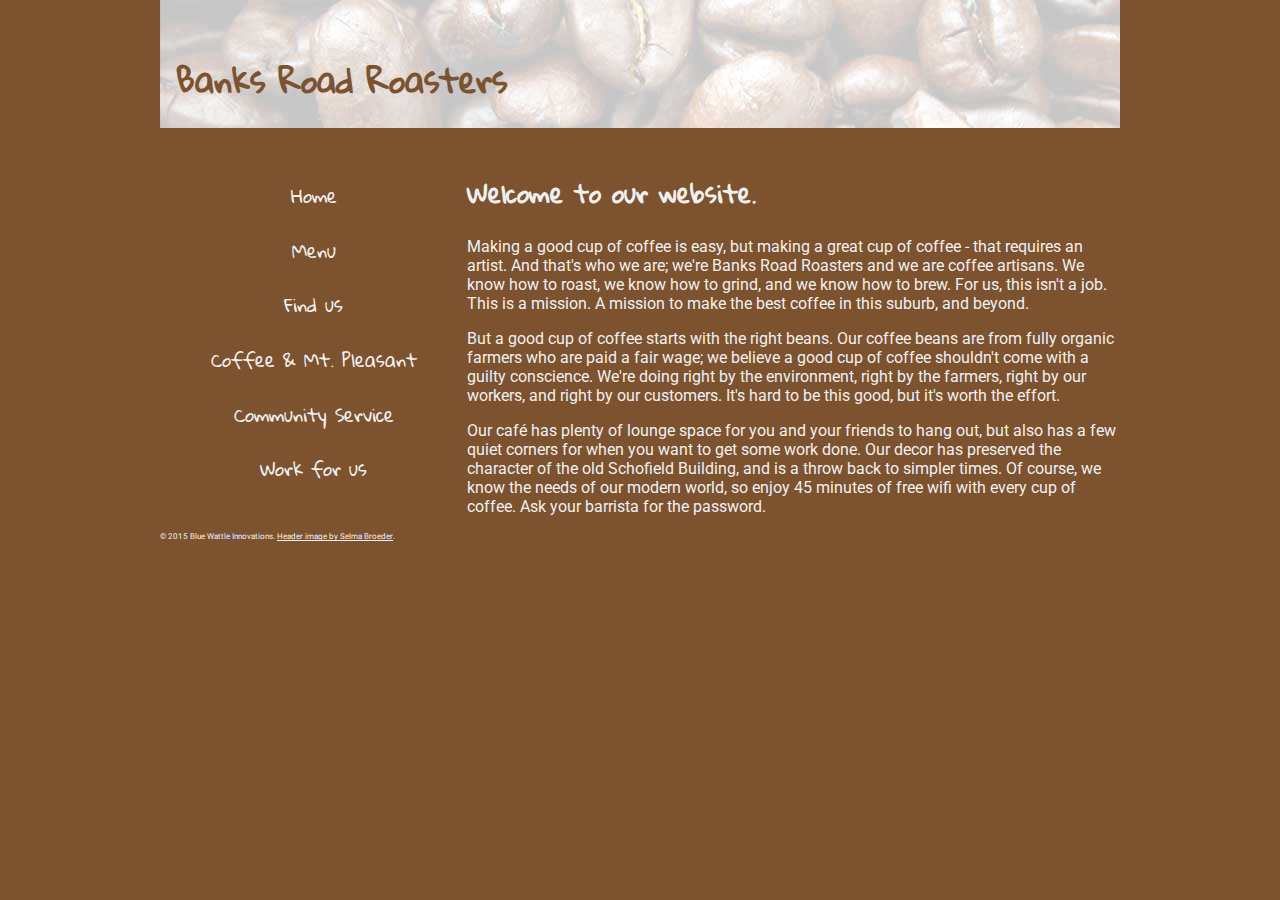
<file: Dean_GrechCl_LayoutStyleMarkupDocs_AE_Pro_2of3_SR1/Cl_LayoutStyleMarkupDocs_AE_Pro_2of3_SR1/index.html>
<!doctype html>
<html lang="en">
<head>
<meta charset="UTF-8">
<title>Banks Road Roasters</title>


<link href="brrcafe.css" rel="stylesheet" type="text/css">


</head>


<body>
<header>
	
<h1>Banks Road Roasters</h1>
</header>

<aside>
	<nav>
    	<ul>
        	<li><a href="index.html">Home</a></li>
            <li><a href="menu-page.html">Menu</a></li>
            <li><a href="find.html">Find us</a></li>
            <li><a href="history.html">Coffee &amp; Mt. Pleasant</a></li>
            <li><a href="community.html">Community Service</a></li>
            <li><a href="employ.html">Work for us</a></li>
        </ul>
    </nav>
</aside>


<section>
	<h2>Welcome to our website.</h2>
    <p>Making a good cup of coffee is easy, but making a great cup of coffee - that requires an artist. And that's who we are; we're Banks Road Roasters and we are coffee artisans. We know how to roast, we know how to grind, and we know how to brew. For us, this isn't a job. This is a mission. A mission to make the best coffee in this suburb, and beyond.</p>
    
    <p>But a good cup of coffee starts with the right beans. Our coffee beans are from fully organic farmers who are paid a fair wage; we believe a good cup of coffee shouldn't come with a guilty conscience. We're doing right by the environment, right by the farmers, right by our workers, and right by our customers. It's hard to be this good, but it's worth the effort.</p>
    
    <p>Our caf&eacute; has plenty of lounge space for you and your friends to hang out, but also has a few quiet corners for when you want to get some work done. Our decor has preserved the character of the old Schofield Building, and is a throw back to simpler times. Of course, we know the needs of our modern world, so enjoy 45 minutes of free wifi with every cup of coffee. Ask your barrista for the password.</p>
    
</section>

<footer>
    &copy; 2015 Blue Wattle Innovations. <a href="http://goo.gl/fDvGXj">Header image by Selma Broeder</a>.
</footer>
    
</body>
</html>
</file>
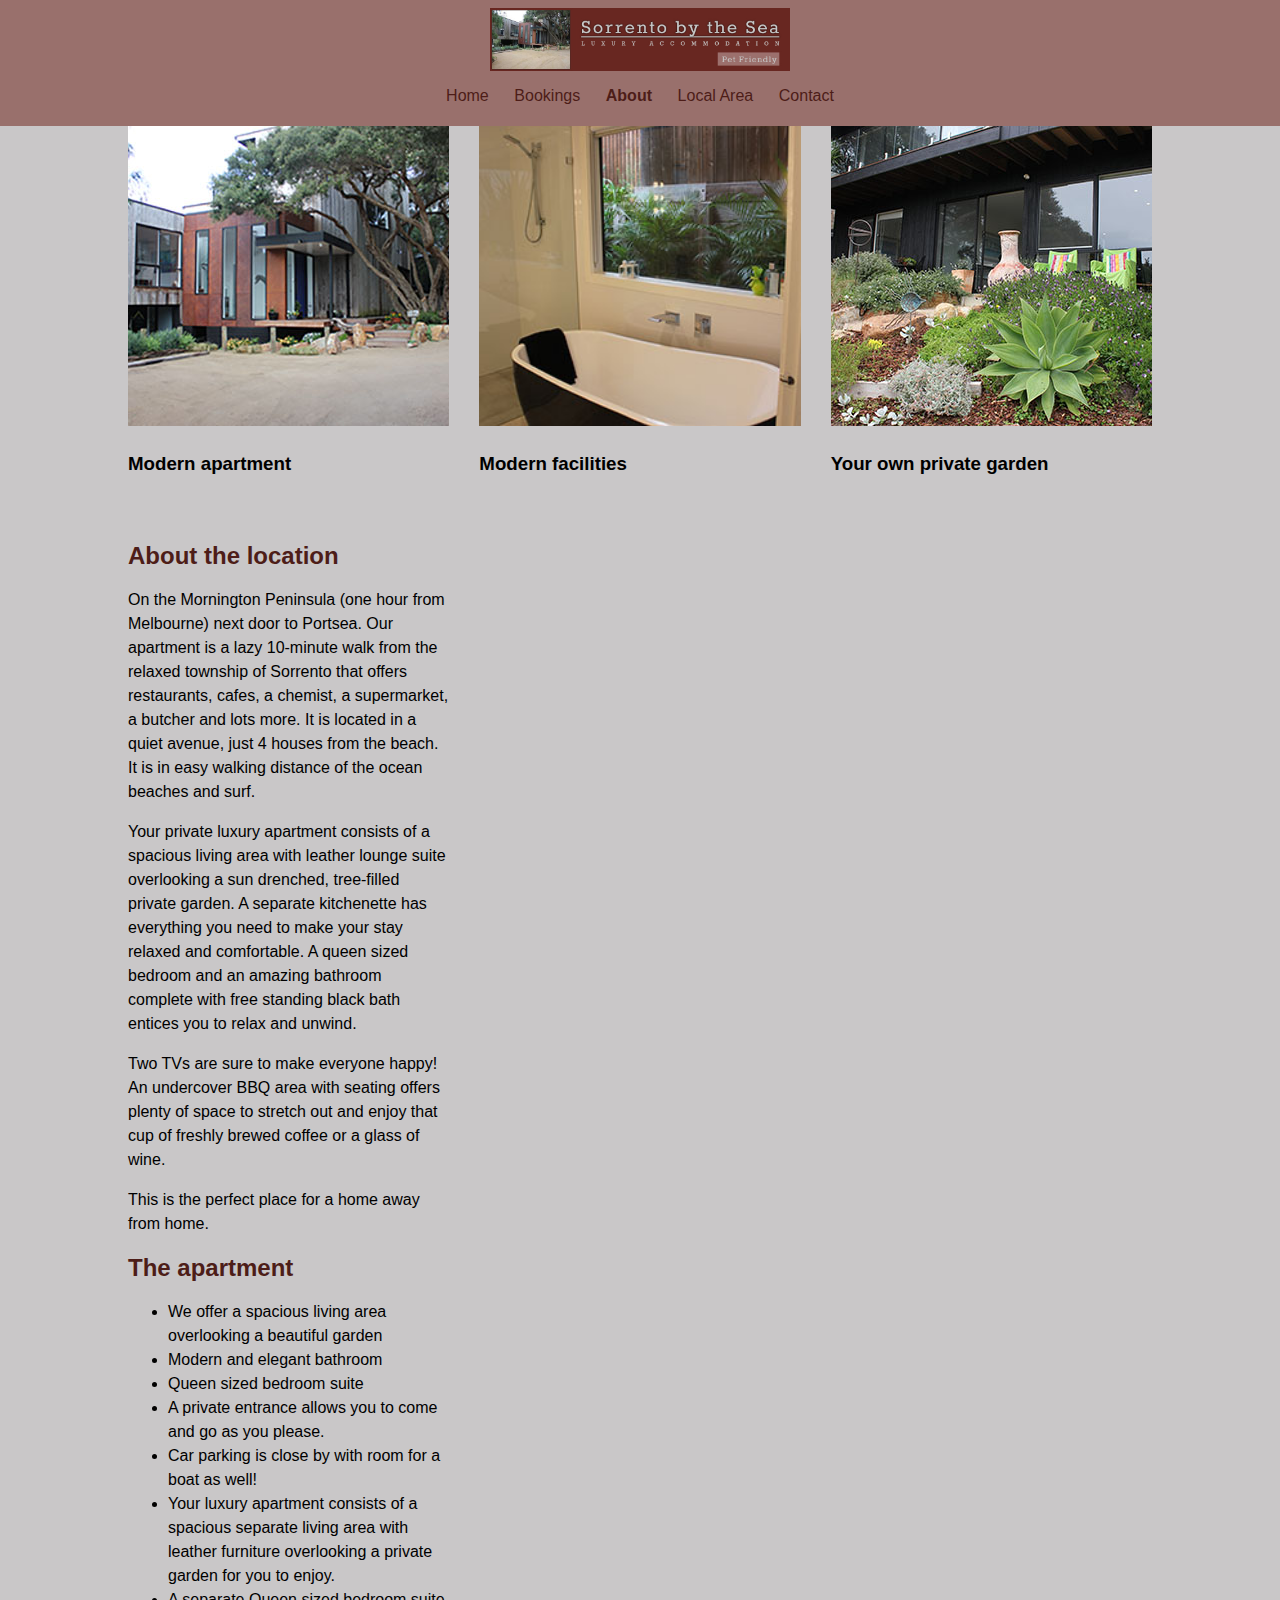
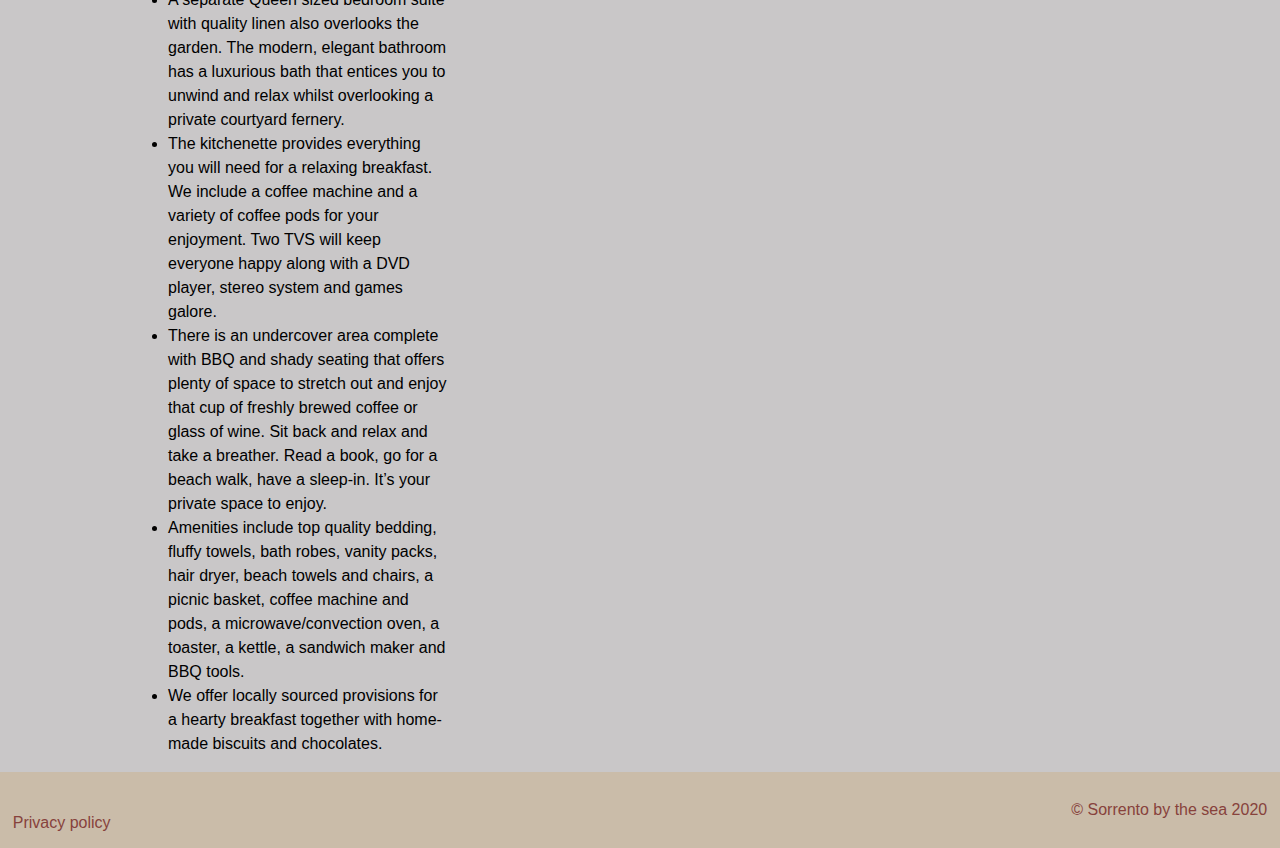
<file: about.html>
<!DOCTYPE html>
<html lang="en">

<head>
  <title>About Sorrento by the sea</title>
  <link rel="stylesheet" href="https://cdnjs.cloudflare.com/ajax/libs/font-awesome/5.15.1/css/all.min.css"
    integrity="sha512-+4zCK9k+qNFUR5X+cKL9EIR+ZOhtIloNl9GIKS57V1MyNsYpYcUrUeQc9vNfzsWfV28IaLL3i96P9sdNyeRssA=="
    crossorigin="anonymous" />
  <link rel="stylesheet" href="styles.css">
  <link rel="stylesheet" href="responsive.css">
  <script src="script.js"></script>
  <meta name="viewport" content="width=device-width,initial-scale=1">
  <meta charset="UTF-8">
</head>

<body>
  <header class="header">
    <a href="index.html" class="home-link">
      <img class="logo" src="images/sorrento_by_the_sea_logo.jpg" alt="sorrento by the sea logo">
    </a>
    <button id="navbutton">
      <i class="fas fa-bars"></i>
    </button>
    <nav class="navigation">
      <a href="index.html">Home</a>
      <a href="bookings.html">Bookings</a>
      <a href="about.html" class="active">About</a>
      <a href="local.html">Local Area</a>
      <a href="contact.html">Contact</a>
    </nav>
  </header>
  <main class="content">
    <div class="item">
      <img src="images/apartment_front.jpg" alt="front of apartment">
      <h3>Modern apartment</h3>
    </div>
    <div class="item">
      <img src="images/apartment_bath.jpg" alt="apartment bathroom">
      <h3>Modern facilities</h3>
    </div>
    <div class="item">
      <img src="images/apartment_garden.jpg" alt="apartment private garden">
      <h3>Your own private garden</h3>
    </div>
    <div class="wide">
      <h2>About the location</h2>
      <p>
        On the Mornington Peninsula (one hour from Melbourne) next door to Portsea.
        Our apartment is a lazy 10-minute walk from the relaxed township of Sorrento that offers restaurants, cafes, a
        chemist, a supermarket, a butcher and lots more. It is located in a quiet avenue, just 4 houses from the beach.
        It is in easy walking distance of the ocean beaches and surf.
      </p>
      <p>
        Your private luxury apartment consists of a spacious living area with leather lounge suite overlooking a sun
        drenched, tree-filled private garden.
        A separate kitchenette has everything you need to make your stay relaxed and comfortable. A queen sized bedroom
        and an amazing bathroom complete with free standing black bath entices you to relax and unwind.
      </p>
      <p>
        Two TVs are sure to make everyone happy! An undercover BBQ area with seating offers plenty of space to stretch
        out and enjoy that cup of freshly brewed coffee or a glass of wine.
      </p>
      <p>
        This is the perfect place for a home away from home.
      </p>
      <div class="wide">
        <h2>The apartment</h2>
        <ul>
          <li>We offer a spacious living area overlooking a beautiful garden</li>
          <li>Modern and elegant bathroom</li>
          <li>Queen sized bedroom suite</li>
          <li>A private entrance allows you to come and go as you please.</li>
          <li>Car parking is close by with room for a boat as well!</li>
          <li>Your luxury apartment consists of a spacious separate living area with leather furniture overlooking a
            private garden for you to enjoy.</li>
          <li>A separate Queen sized bedroom suite with quality linen also overlooks the garden. The modern, elegant
            bathroom has a luxurious bath that entices you to unwind and relax whilst overlooking a private courtyard
            fernery.</li>
          <li>The kitchenette provides everything you will need for a relaxing breakfast. We include a coffee machine
            and a variety of coffee pods for your enjoyment. Two TVS will keep everyone happy along with a DVD player,
            stereo system and games galore. </li>
          <li>There is an undercover area complete with BBQ and shady seating that offers plenty of space to stretch out
            and enjoy that cup of freshly brewed coffee or glass of wine.
            Sit back and relax and take a breather. Read a book, go for a beach walk, have a sleep-in. It’s your private
            space to enjoy. </li>
          <li>Amenities include top quality bedding, fluffy towels, bath robes, vanity packs, hair dryer, beach towels
            and chairs, a picnic basket, coffee machine and pods, a microwave/convection oven, a toaster, a kettle, a
            sandwich maker and BBQ tools.</li>
          <li>We offer locally sourced provisions for a hearty breakfast together with home-made biscuits and
            chocolates.</li>
        </ul>
      </div>
    </div>
  </main>
  <footer class="footer">
    <nav class="secondary-nav">
      <a href="privacy.html">Privacy policy</a>
    </nav>
    <nav class="social">
      <a href="https://facebook.com/sorrento">
        <i class="fab fa-facebook"></i>
      </a>
      <a href="https://instagram.com/sorrento">
        <i class="fab fa-instagram-square"></i>
      </a>
      <a href="https://twitter.com/sorrento">
        <i class="fab fa-twitter-square"></i>
      </a>
    </nav>
    <p class="copyright">
      &copy; Sorrento by the sea 2020
    </p>
  </footer>
</body>

</html>
</file>
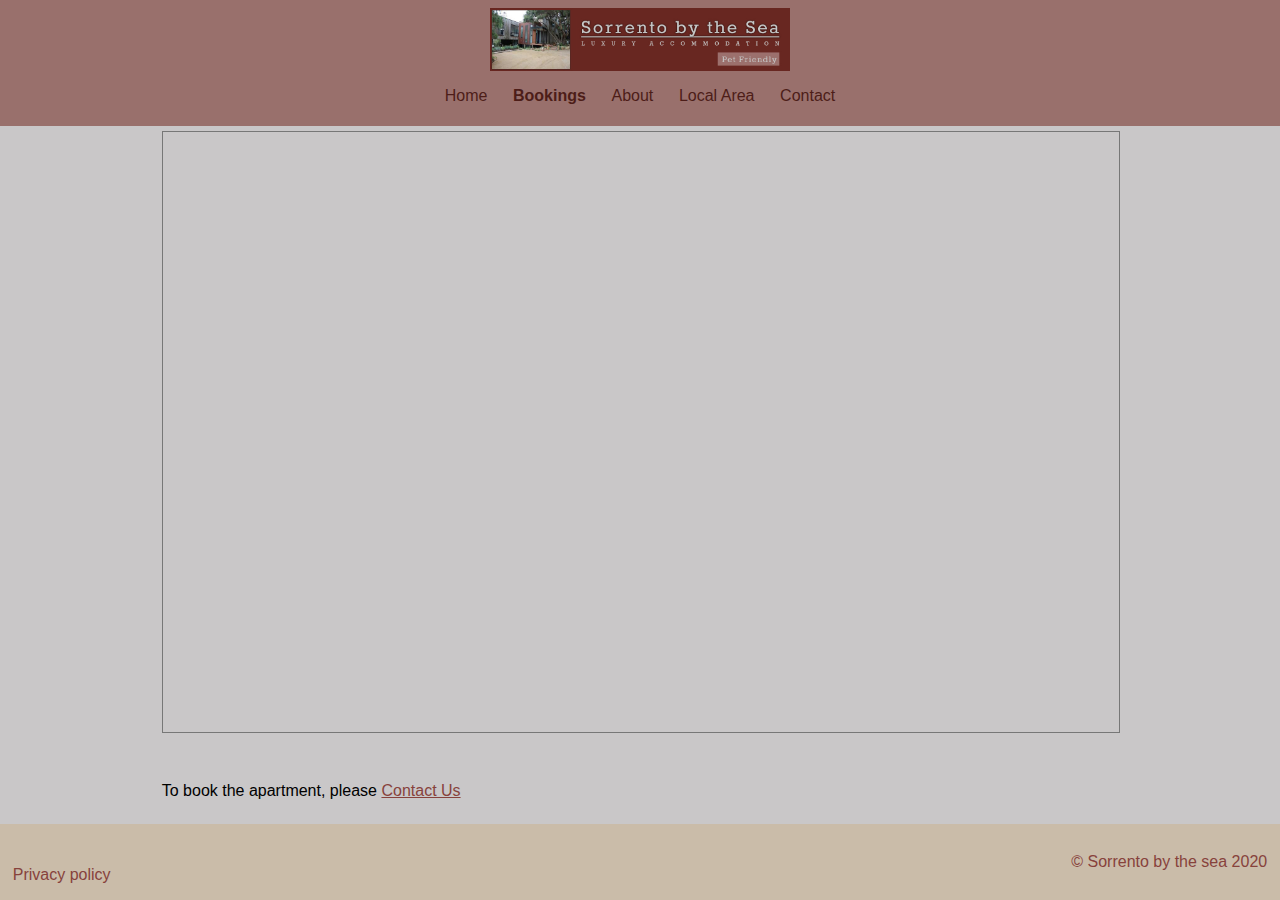
<file: bookings.html>
<!DOCTYPE html>
<html lang="en">
  <head>
    <title>Book Sorrento by the sea</title>
    <link rel="stylesheet" href="https://cdnjs.cloudflare.com/ajax/libs/font-awesome/5.15.1/css/all.min.css" integrity="sha512-+4zCK9k+qNFUR5X+cKL9EIR+ZOhtIloNl9GIKS57V1MyNsYpYcUrUeQc9vNfzsWfV28IaLL3i96P9sdNyeRssA==" crossorigin="anonymous" />
    <link rel="stylesheet" href="styles.css">
    <link rel="stylesheet" href="responsive.css">
    <script src="script.js"></script>
    <meta name="viewport" content="width=device-width,initial-scale=1">
    <meta charset="UTF-8">
  </head>
  <body>
    <header class="header">
      <a href="index.html" class="home-link">
        <img class="logo" src="images/sorrento_by_the_sea_logo.jpg" alt="sorrento by the sea logo">
      </a>
      <button id="navbutton">
        <i class="fas fa-bars"></i>
      </button>
      <nav class="navigation">
        <a href="index.html">Home</a>
        <a href="bookings.html" class="active">Bookings</a>
        <a href="about.html">About</a>
        <a href="local.html">Local Area</a>
        <a href="contact.html">Contact</a>
      </nav>
    </header>
    <main class="content">
      <iframe id="calendar" src="https://calendar.google.com/calendar/embed?height=600&amp;wkst=1&amp;bgcolor=%23eedba2&amp;ctz=Australia%2FSydney&amp;src=cWxkYmNuMWNlcXVvYWhwdWdqNDBoMHZ1dmtAZ3JvdXAuY2FsZW5kYXIuZ29vZ2xlLmNvbQ&amp;color=%233F51B5&amp;showNav=0&amp;showPrint=0&amp;showTabs=0&amp;showCalendars=0&amp;hl=en_GB" style="border:solid 1px #777" height="600" ></iframe>
      <p class="booking-link">To book the apartment, please <a href="contact.html">Contact Us</a></p>
    </main>
    <footer class="footer">
      <nav class="secondary-nav">
        <a href="privacy.html">Privacy policy</a>
      </nav>
      <nav class="social">
        <a href="https://facebook.com/sorrento">
          <i class="fab fa-facebook"></i>
        </a>
        <a href="https://instagram.com/sorrento">
          <i class="fab fa-instagram-square"></i>
        </a>
        <a href="https://twitter.com/sorrento">
          <i class="fab fa-twitter-square"></i>
        </a>
      </nav>
      <p class="copyright">
        &copy; Sorrento by the sea 2020
      </p>
    </footer>
  </body>
</html>
</file>
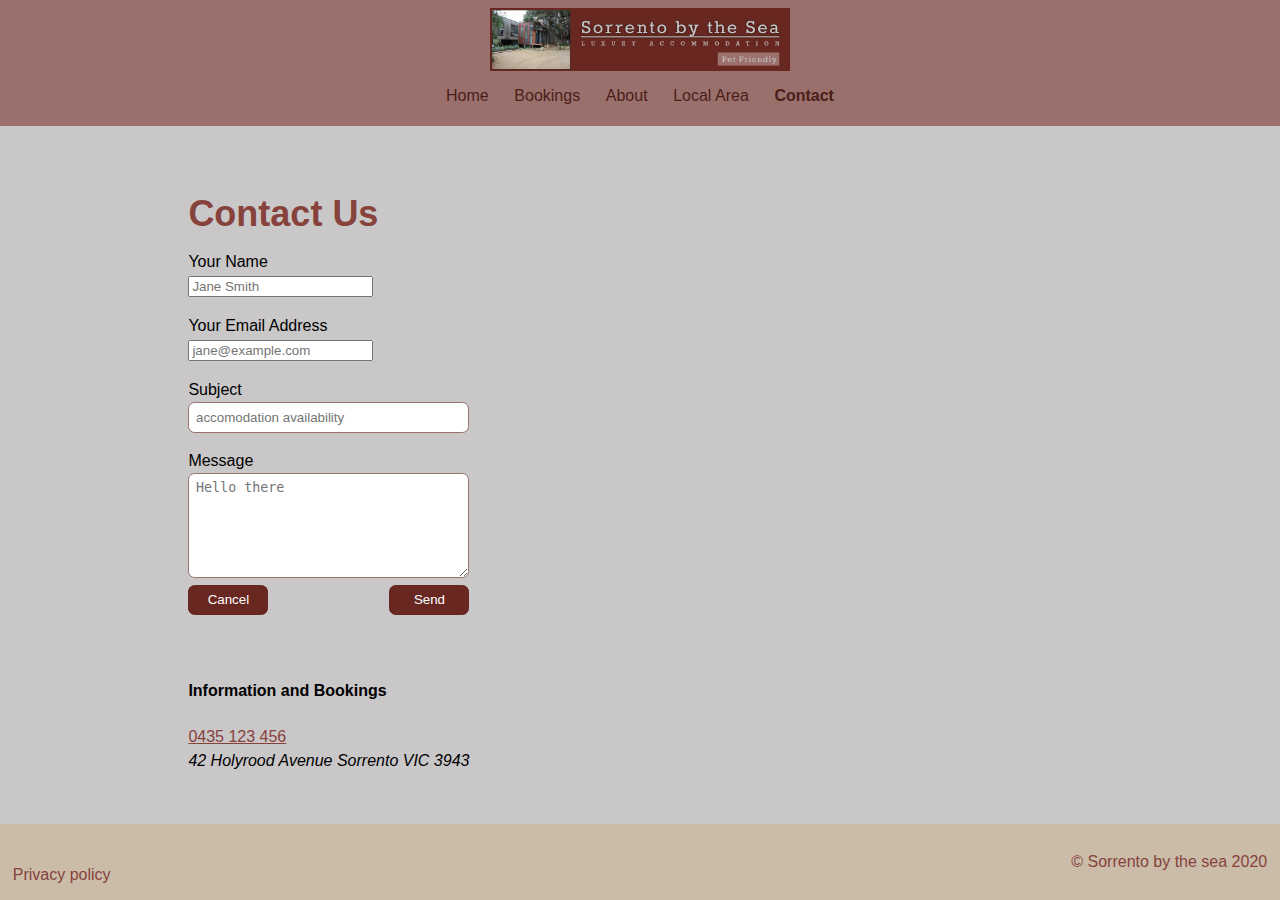
<file: contact.html>
<!DOCTYPE html>
<html lang="en">
  <head>
    <title>Contact Sorrento by the sea</title>
    <link rel="stylesheet" href="https://cdnjs.cloudflare.com/ajax/libs/font-awesome/5.15.1/css/all.min.css" integrity="sha512-+4zCK9k+qNFUR5X+cKL9EIR+ZOhtIloNl9GIKS57V1MyNsYpYcUrUeQc9vNfzsWfV28IaLL3i96P9sdNyeRssA==" crossorigin="anonymous" />
    <link rel="stylesheet" href="styles.css">
    <link rel="stylesheet" href="responsive.css">
    <script src="script.js"></script>
    <meta name="viewport" content="width=device-width,initial-scale=1">
    <meta charset="UTF-8">
  </head>
  <body>
    <header class="header">
      <a href="index.html" class="home-link">
        <img class="logo" src="images/sorrento_by_the_sea_logo.jpg" alt="sorrento by the sea logo">
      </a>
      <button id="navbutton">
        <i class="fas fa-bars"></i>
      </button>
      <nav class="navigation">
        <a href="index.html">Home</a>
        <a href="bookings.html">Bookings</a>
        <a href="about.html">About</a>
        <a href="local.html">Local Area</a>
        <a href="contact.html" class="active">Contact</a>
      </nav>
    </header>
    <main class="content">
      <form id="contact" method="POST" action="https://example.com/send">
        <h1>Contact Us</h1>
        <label class="label" for="user-name">Your Name</label>
        <input type="text" id="user-name" name="sender" placeholder="Jane Smith">
        <label class="label" for="user-email">Your Email Address</label>
        <input type="email" id="user-email" name="email" placeholder="jane@example.com">
        <label class="label" for="user-subject">Subject</label>
        <input type="text" class="input" id="user-subject" name="Subject" placeholder="accomodation availability">
        <label class="label" for="user-message">Message</label>
        <textarea class="input" id="user-message" name="message" placeholder="Hello there" cols="25" rows="6"></textarea>
        <div class="buttons">
          <button type="reset" class="button">Cancel</button>
          <button type="submit" class="button">Send</button>
        </div>
      </form>
      <iframe id="map" src="https://www.google.com/maps/embed?pb=!1m18!1m12!1m3!1d25033.806706117557!2d144.72555105456343!3d-38.34375464821312!2m3!1f0!2f0!3f0!3m2!1i1024!2i768!4f13.1!3m3!1m2!1s0x6ad434fd0d956f7b%3A0x5045675218ce590!2sSorrento%20VIC%203943!5e0!3m2!1sen!2sau!4v1606173409211!5m2!1sen!2sau" height="450"  style="border:0;" allowfullscreen="" aria-hidden="false" tabindex="0">
      </iframe>
      <div class="contact-details">
        <h4>Information and Bookings</h4>
        <a href="tel:+61335123456">0435 123 456</a>
        <address>42 Holyrood Avenue Sorrento VIC 3943</address>
      </div>
    </main>
    <footer class="footer">
      <nav class="secondary-nav">
        <a href="privacy.html">Privacy policy</a>
      </nav>
      <nav class="social">
        <a href="https://facebook.com/sorrento">
          <i class="fab fa-facebook"></i>
        </a>
        <a href="https://instagram.com/sorrento">
          <i class="fab fa-instagram-square"></i>
        </a>
        <a href="https://twitter.com/sorrento">
          <i class="fab fa-twitter-square"></i>
        </a>
      </nav>
      <p class="copyright">
        &copy; Sorrento by the sea 2020
      </p>
    </footer>
  </body>
</html>
</file>
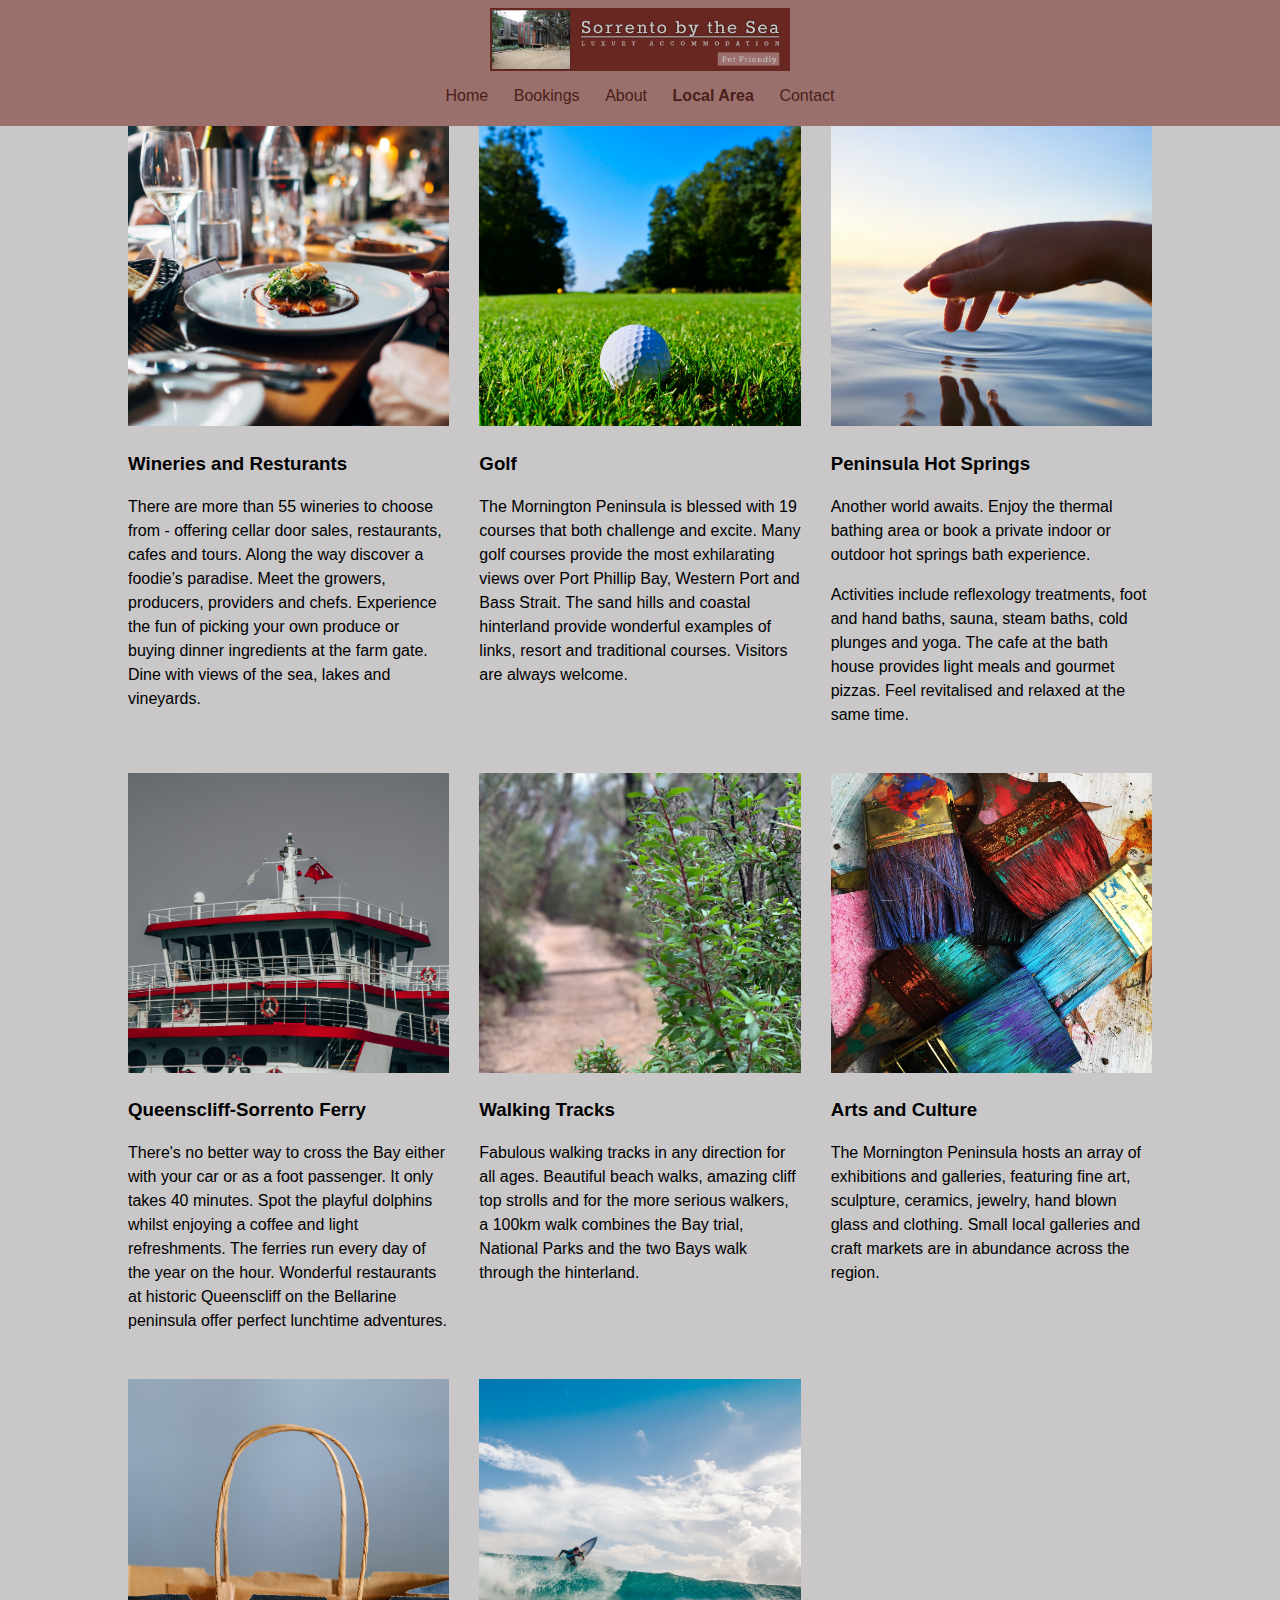
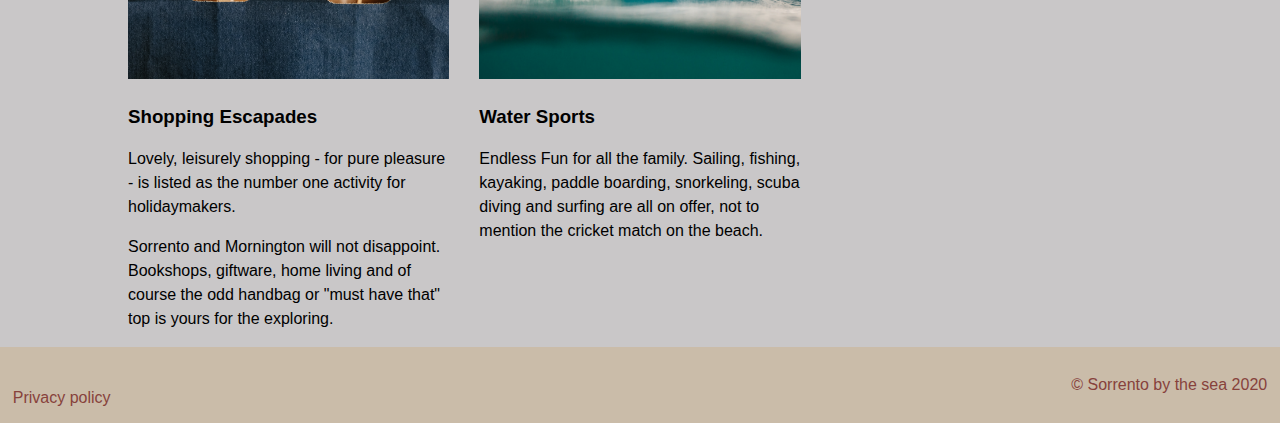
<file: local.html>
<!DOCTYPE html>
<html lang="en">
  <head>
    <title>Explore Sorrento by the sea</title>
    <link rel="stylesheet" href="https://cdnjs.cloudflare.com/ajax/libs/font-awesome/5.15.1/css/all.min.css" integrity="sha512-+4zCK9k+qNFUR5X+cKL9EIR+ZOhtIloNl9GIKS57V1MyNsYpYcUrUeQc9vNfzsWfV28IaLL3i96P9sdNyeRssA==" crossorigin="anonymous" />
    <link rel="stylesheet" href="styles.css">
    <link rel="stylesheet" href="responsive.css">
    <script src="script.js"></script>
    <meta name="viewport" content="width=device-width,initial-scale=1">
    <meta charset="UTF-8">
  </head>
  <body>
    <header class="header">
      <a href="index.html" class="home-link">
        <img class="logo" src="images/sorrento_by_the_sea_logo.jpg" alt="sorrento by the sea logo">
      </a>
      <button id="navbutton">
        <i class="fas fa-bars"></i>
      </button>
      <nav class="navigation">
        <a href="index.html">Home</a>
        <a href="bookings.html">Bookings</a>
        <a href="about.html">About</a>
        <a href="local.html" class ="active">Local Area</a>
        <a href="contact.html">Contact</a>
      </nav>
    </header>
    <main class="content">
      <div class="item"> <img src="images/jay-wennington-N_Y88TWmGwA-unsplash.jpg" alt="resturant">
        <h3>Wineries and Resturants</h3>
        <p>There are more than 55 wineries to choose from - offering cellar door sales, restaurants, cafes and tours. Along the way discover a foodie’s paradise. Meet the growers, producers, providers and chefs. Experience the fun of picking your own produce or buying dinner ingredients at the farm gate. Dine with views of the sea, lakes and vineyards.</p>
      </div>
      <div class="item"><img src="images/louis-z-s-ufcDM0ApEBs-unsplash.jpg" alt="golf">
        <h3>Golf</h3>
        <p>The Mornington Peninsula is blessed with 19 courses that both challenge and excite. Many golf courses provide the most exhilarating views over Port Phillip Bay, Western Port and Bass Strait. The sand hills and coastal hinterland provide wonderful examples of links, resort and traditional courses. Visitors are always welcome.</p>
      </div>
      <div class="item"> <img src="images/yoann-boyer-i14h2xyPr18-unsplash.jpg" alt="hot-spring">
        <h3>Peninsula Hot Springs</h3>
        <p>Another world awaits. Enjoy the thermal bathing area or book a private indoor or outdoor hot springs bath experience.</p>
        <p>Activities include reflexology treatments, foot and hand baths, sauna, steam baths, cold plunges and yoga. The cafe at the bath house provides light meals and gourmet pizzas. Feel revitalised and relaxed at the same time.</p>
      </div>
      <div class="item">  <img src="images/kazem-hussein-YpzY9IbIZFc-unsplash.jpg" alt="ferry">
        <h3>Queenscliff-Sorrento Ferry</h3>
      <p>There's no better way to cross the Bay either with your car or as a foot passenger. It only takes 40 minutes. Spot the playful dolphins whilst enjoying a coffee and light refreshments. The ferries run every day of the year on the hour. Wonderful restaurants at historic Queenscliff on the Bellarine peninsula offer perfect lunchtime adventures.</p>
    </div>
      <div class="item"> <img src="images/gemma-allen-aXMsw8Mrd3Y-unsplash.jpg" alt="tracks"> 
        <h3>Walking Tracks </h3> 
      <p>Fabulous walking tracks in any direction for all ages. Beautiful beach walks, amazing cliff top strolls and for the more serious walkers, a 100km walk combines the Bay trial, National Parks and the two Bays walk through the hinterland.</p>
    </div>
      <div class="item">  <img src="images/rhondak-native-florida-folk-artist-_Yc7OtfFn-0-unsplash.jpg" alt="arts">
        <h3>Arts and Culture</h3>
      <p>The Mornington Peninsula hosts an array of exhibitions and galleries, featuring fine art, sculpture, ceramics, jewelry, hand blown glass and clothing. Small local galleries and craft markets are in abundance across the region.</p>
    </div>
      <div class="item">  <img src="images/lucrezia-carnelos-wQ9VuP_Njr4-unsplash.jpg" alt="shopping">
        <h3>Shopping Escapades</h3>
      <p>Lovely, leisurely shopping - for pure pleasure - is listed as the number one activity for holidaymakers.</p>
    <p>Sorrento and Mornington will not disappoint. Bookshops, giftware, home living and of course the odd handbag or "must have that" top is yours for the exploring. </p>
  </div>
      <div class="item"> <img src="images/cedric-frixon-G9Rfc1qccH4-unsplash.jpg" alt="water-sports">
         <h3>Water Sports</h3>
      <p>Endless Fun for all the family. Sailing, fishing, kayaking, paddle boarding, snorkeling, scuba diving and surfing are all on offer, not to mention the cricket match on the beach.    </p>
    </div>
    </main>
    <footer class="footer">
      <nav class="secondary-nav">
        <a href="privacy.html">Privacy policy</a>
      </nav>
      <nav class="social">
        <a href="https://facebook.com/sorrento">
          <i class="fab fa-facebook"></i>
        </a>
        <a href="https://instagram.com/sorrento">
          <i class="fab fa-instagram-square"></i>
        </a>
        <a href="https://twitter.com/sorrento">
          <i class="fab fa-twitter-square"></i>
        </a>
      </nav>
      <p class="copyright">
        &copy; Sorrento by the sea 2020
      </p>
    </footer>
  </body>
</html>
</file>
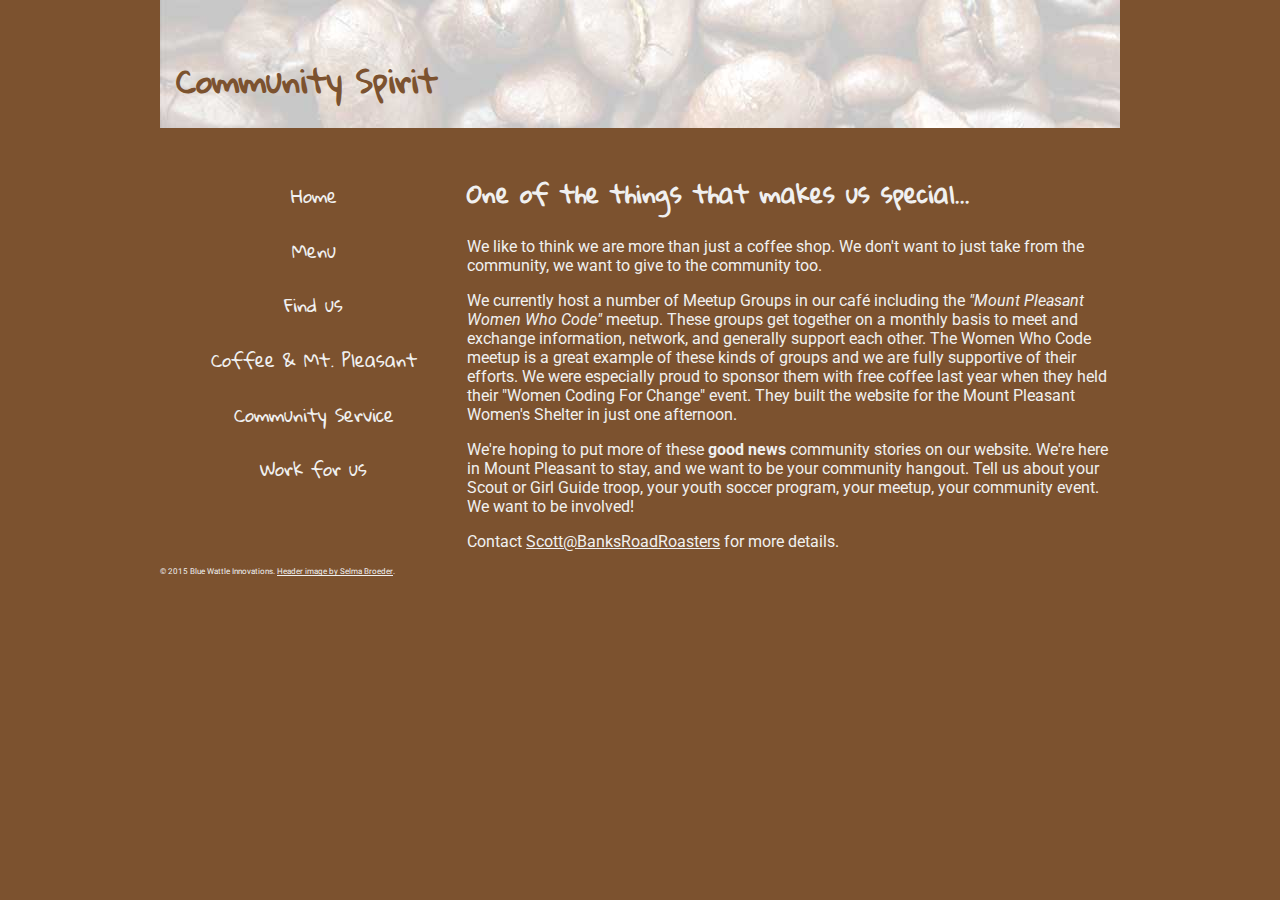
<file: Dean_GrechCl_LayoutStyleMarkupDocs_AE_Pro_2of3_SR1/Cl_LayoutStyleMarkupDocs_AE_Pro_2of3_SR1/community.html>
<!doctype html>
<html lang="en">
<head>
<meta charset="UTF-8">
<title>Banks Road Roasters</title>

<link href="brrcafe.css" rel="stylesheet" type="text/css">

</head>

<body>
<header>
	<h1>Community Spirit</h1>
</header>

<aside>
	<nav>
    	<ul>
        	<li><a href="index.html">Home</a></li>
            <li><a href="menu-page.html">Menu</a></li>
            <li><a href="find.html">Find us</a></li>
            <li><a href="history.html">Coffee &amp; Mt. Pleasant</a></li>
            <li><a href="community.html">Community Service</a></li>
            <li><a href="employ.html">Work for us</a></li>
        </ul>
    </nav>
</aside>

<section>
	<h2>One of the things that makes us special...</h2>
    
 	<p>We like to think we are more than just a coffee shop. We don't want to just take from the community,
    we want to give to the community too.</p>
    <p>We currently host a number of Meetup Groups in our caf&eacute; including the <em>"Mount Pleasant Women
    Who Code"</em> meetup. These groups get together on a monthly basis to meet and exchange information, network,
    and generally support each other. The Women Who Code meetup is a great example of these kinds of groups
    and we are fully supportive of their efforts. We were especially proud to sponsor them with free coffee
    last year when they held their "Women Coding For Change" event. They built the website for the Mount Pleasant
    Women's Shelter in just one afternoon.</p>
    <p>We're hoping to put more of these <strong>good news</strong> community stories on our website. We're here
    in Mount Pleasant to stay, and we want to be your community hangout. Tell us about your Scout or Girl Guide
    troop, your youth soccer program, your meetup, your community event. We want to be involved!</p>
    <p>Contact <a href="mailto:scott@banksroadroasters.com">Scott@BanksRoadRoasters</a> for more details.</p>
   
   
	
    
</section>
 
<footer>
    &copy; 2015 Blue Wattle Innovations. <a href="http://goo.gl/fDvGXj">Header image by Selma Broeder</a>.
</footer>
 
</body>
</html>
</file>
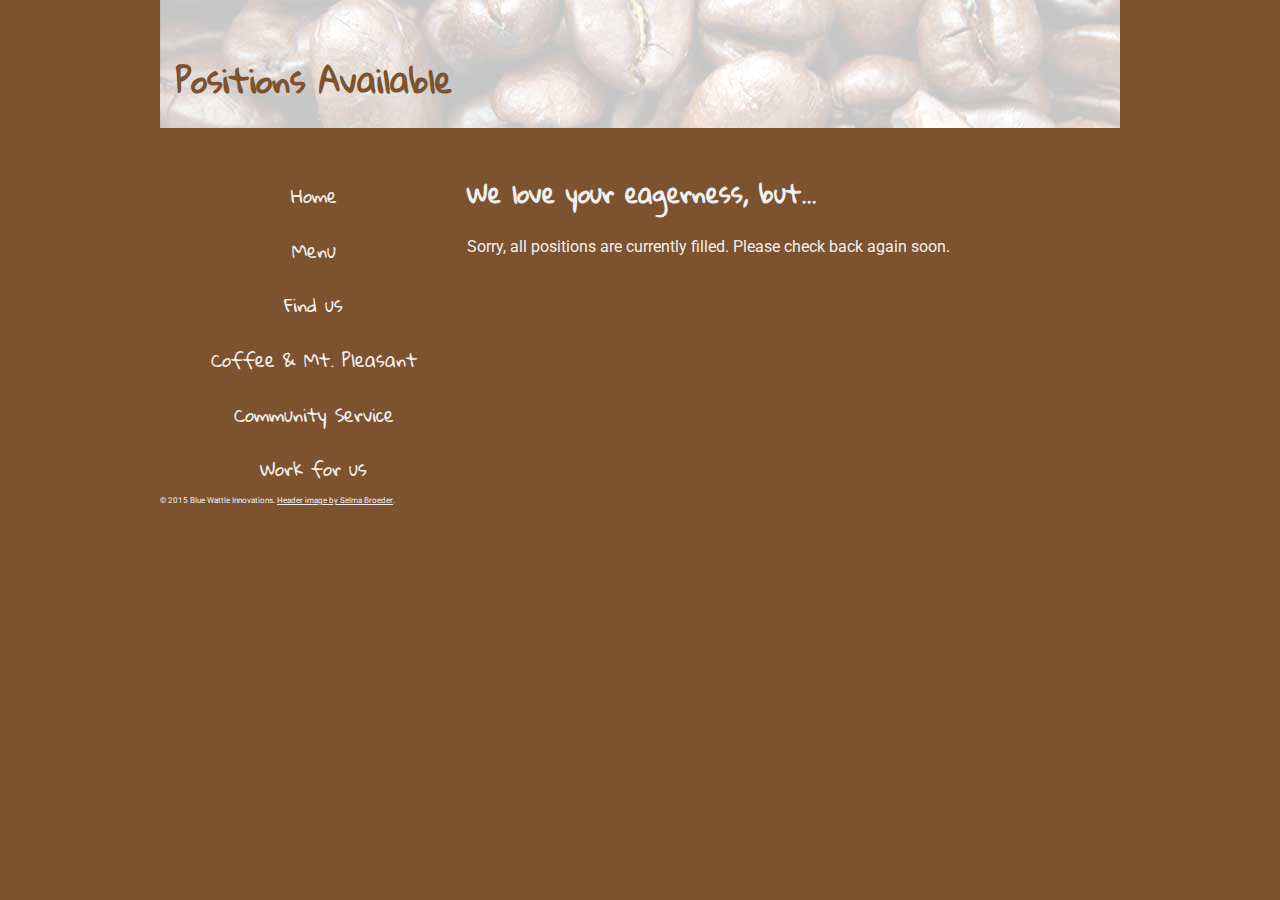
<file: Dean_GrechCl_LayoutStyleMarkupDocs_AE_Pro_2of3_SR1/Cl_LayoutStyleMarkupDocs_AE_Pro_2of3_SR1/employ.html>
<!doctype html>
<html lang="en">
<head>
<meta charset="UTF-8">
<title>Banks Road Roasters</title>

<link href="brrcafe.css" rel="stylesheet" type="text/css">


</head>

<body>
<header>
	<h1>Positions Available</h1>
</header>

<aside>
	<nav>
    	<ul>
        	<li><a href="index.html">Home</a></li>
            <li><a href="menu-page.html">Menu</a></li>
            <li><a href="find.html">Find us</a></li>
            <li><a href="history.html">Coffee &amp; Mt. Pleasant</a></li>
            <li><a href="community.html">Community Service</a></li>
            <li><a href="employ.html">Work for us</a></li>
        </ul>
    </nav>
</aside>

<section>
	<h2>We love your eagerness, but...</h2>
    
 	<p>Sorry, all positions are currently filled. Please check back again soon.</p>
   
   
	
    
</section>
 
<footer>
    &copy; 2015 Blue Wattle Innovations. <a href="http://goo.gl/fDvGXj">Header image by Selma Broeder</a>.
</footer>
 
</body>
</html>
</file>
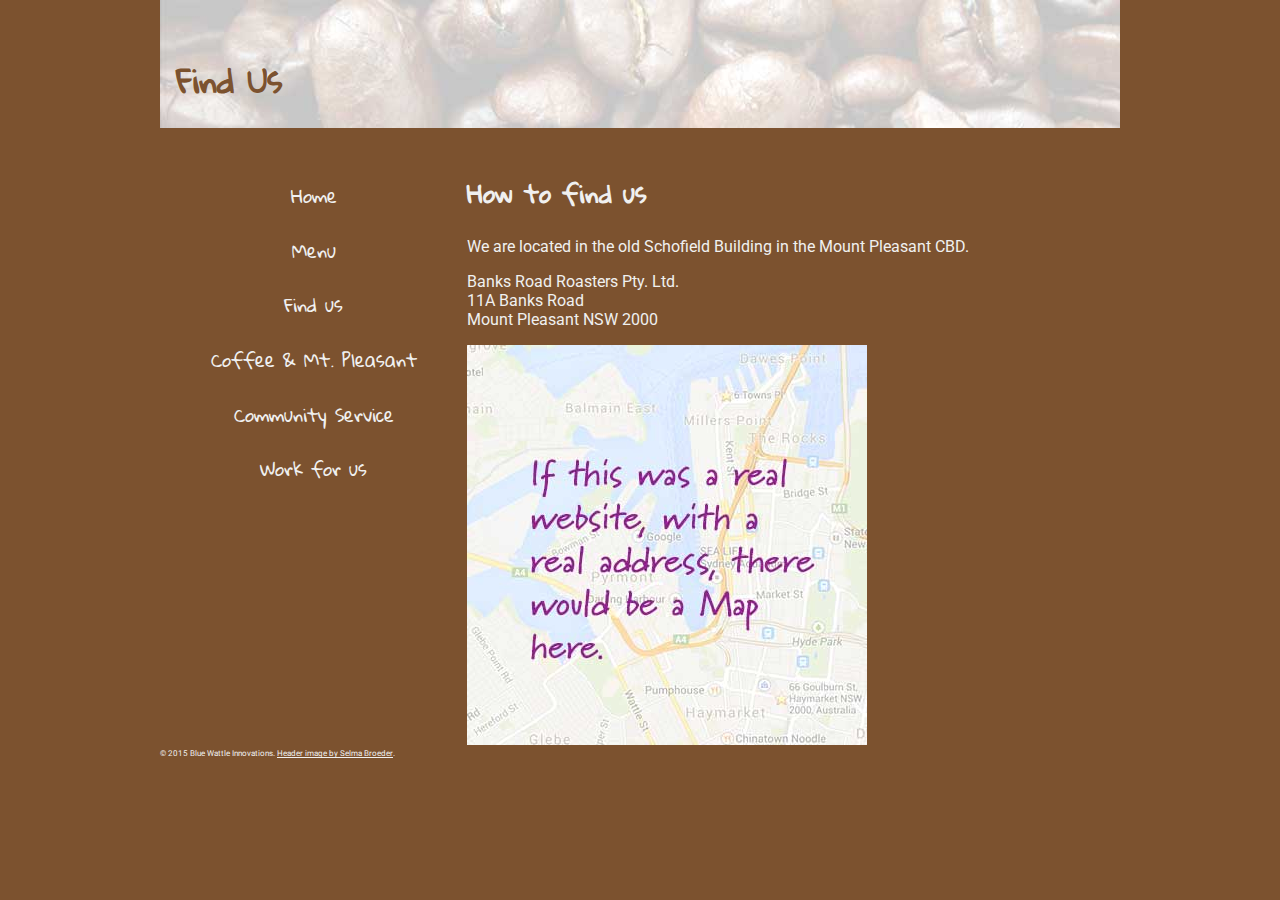
<file: Dean_GrechCl_LayoutStyleMarkupDocs_AE_Pro_2of3_SR1/Cl_LayoutStyleMarkupDocs_AE_Pro_2of3_SR1/find.html>
<!doctype html>
<html lang="en">
<head>
<meta charset="UTF-8">
<title>Banks Road Roasters</title>

<link href="brrcafe.css" rel="stylesheet" type="text/css">

</head>

<body>
<header>
	<h1>Find Us</h1>
</header>

<aside>
	<nav>
    	<ul>
        	<li><a href="index.html">Home</a></li>
            <li><a href="menu-page.html">Menu</a></li>
            <li><a href="find.html">Find us</a></li>
            <li><a href="history.html">Coffee &amp; Mt. Pleasant</a></li>
            <li><a href="community.html">Community Service</a></li>
            <li><a href="employ.html">Work for us</a></li>
        </ul>
    </nav>
</aside>

<section>
	<h2>How to find us</h2>
    
 	<p>We are located in the old Schofield Building in the Mount Pleasant CBD.</p>
    
<p>
    Banks Road Roasters Pty. Ltd.<br>
	11A Banks Road<br>
	Mount Pleasant NSW 2000
    </p>
    
    <img src="images/map" width="400" height="400" alt="map">
   
   
	
    
</section>
 
<footer>
    &copy; 2015 Blue Wattle Innovations. <a href="http://goo.gl/fDvGXj">Header image by Selma Broeder</a>.
</footer> 
 
</body>
</html>
</file>
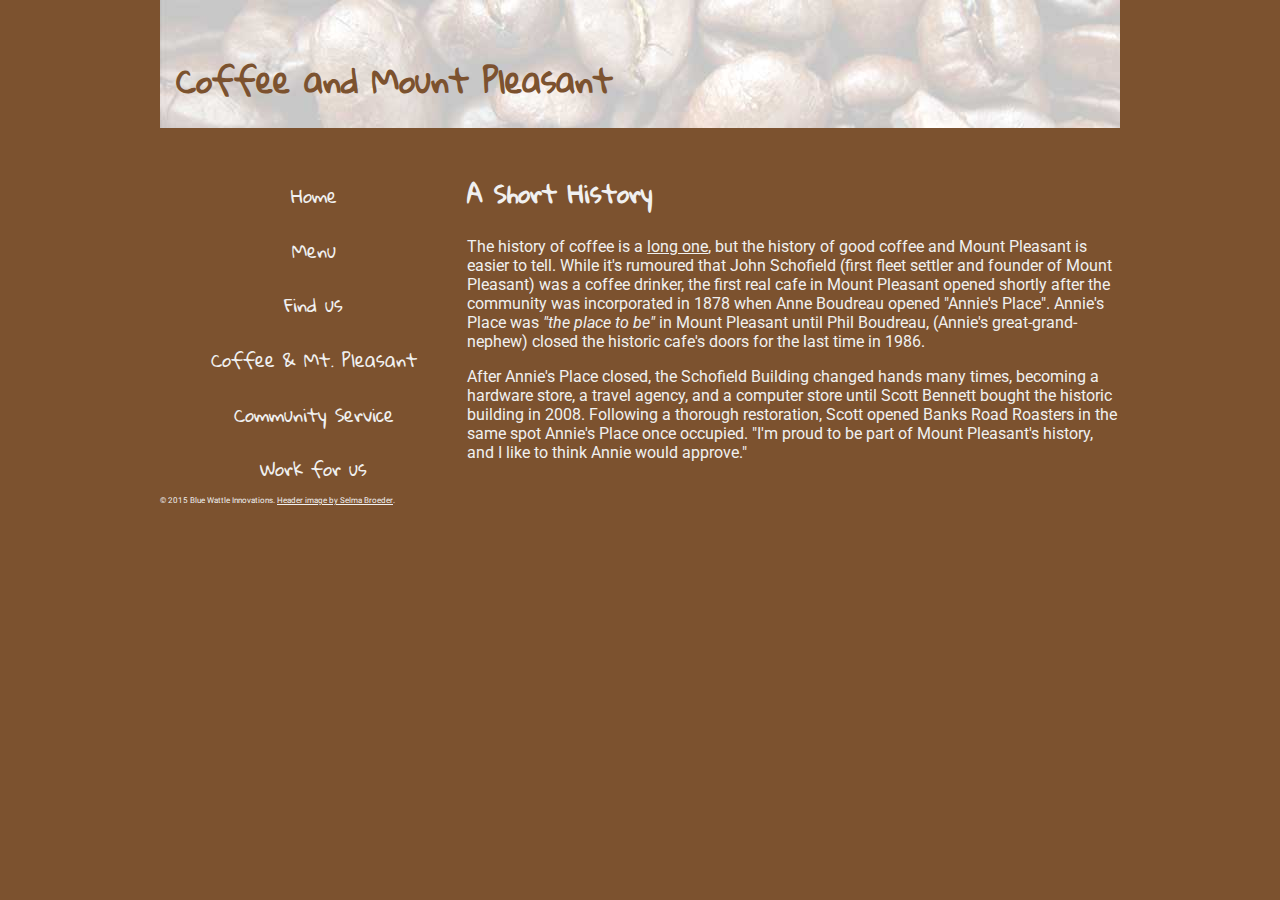
<file: Dean_GrechCl_LayoutStyleMarkupDocs_AE_Pro_2of3_SR1/Cl_LayoutStyleMarkupDocs_AE_Pro_2of3_SR1/history.html>
<!doctype html>
<html lang="en">
<head>
<meta charset="UTF-8">
<title>Banks Road Roasters</title>

<link href="brrcafe.css" rel="stylesheet" type="text/css">

</head>

<body>
<header>
	<h1>Coffee and Mount Pleasant</h1>
</header>

<aside>
	<nav>
    	<ul>
        	<li><a href="index.html">Home</a></li>
            <li><a href="menu-page.html">Menu</a></li>
            <li><a href="find.html">Find us</a></li>
            <li><a href="history.html">Coffee &amp; Mt. Pleasant</a></li>
            <li><a href="community.html">Community Service</a></li>
            <li><a href="employ.html">Work for us</a></li>
        </ul>
    </nav>
</aside>

<section>
	<h2>A Short History</h2>
    
    <p>The history of coffee is a <a href="http://ncausa.org/i4a/pages/index.cfm?pageid=68">long one</a>, but the history of good coffee and Mount Pleasant is easier to tell. While it's rumoured that  John Schofield (first fleet settler and founder of Mount Pleasant) was a coffee drinker, the first real cafe in Mount Pleasant opened shortly after the community was incorporated in 1878 when Anne Boudreau opened "Annie's Place". Annie's Place was <em>&quot;the place to be&quot;</em> in Mount Pleasant until Phil Boudreau, (Annie's great-grand-nephew) closed the historic cafe's doors for the last time in 1986.</p>
    
	<p>After Annie's Place closed, the Schofield Building changed hands many times, becoming a hardware store, a travel agency, and a computer store until Scott Bennett bought the historic building in 2008. Following a thorough restoration, Scott opened Banks Road Roasters in the same spot Annie's Place once occupied. "I'm proud to be part of Mount Pleasant's history, and I like to think Annie would approve."</p> 
   
   
	
    
</section>
 
<footer>
    &copy; 2015 Blue Wattle Innovations. <a href="http://goo.gl/fDvGXj">Header image by Selma Broeder</a>.
</footer> 
 
</body>
</html>
</file>
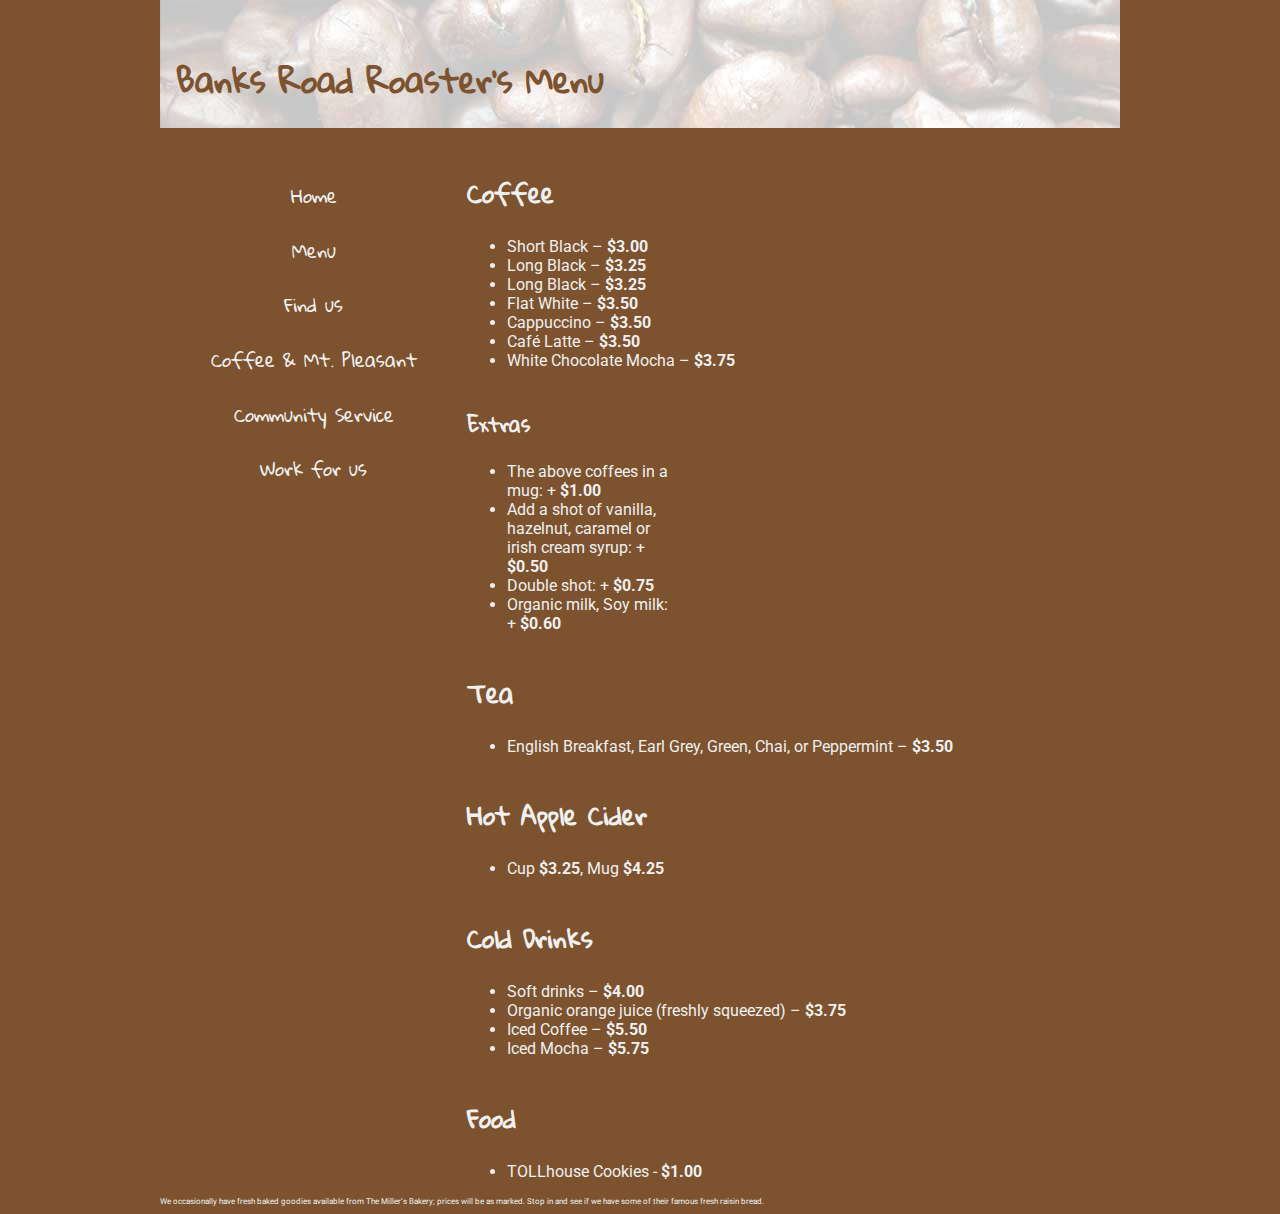
<file: Dean_GrechCl_LayoutStyleMarkupDocs_AE_Pro_2of3_SR1/Cl_LayoutStyleMarkupDocs_AE_Pro_2of3_SR1/menu-page.html>
﻿<!DOCTYPE HTML>
<html lang="en">
    <head>
        <meta charset="utf-8">
        <meta name="description" content="Banks Road Roaster’s Menu">
        <title>Banks Road Roaster’s Menu</title>

	<link href="brrcafe.css" rel="stylesheet" type="text/css">

    </head>
        <body>
            
            <header>

            <h1>Banks Road Roaster’s Menu</h1>
            </header>
            <aside>
                <nav>
                    <ul>
                        <li><a href="index.html">Home</a></li>
                        <li><a href="menu-page.html">Menu</a></li>
                        <li><a href="find.html">Find us</a></li>
                        <li><a href="history.html">Coffee &amp; Mt. Pleasant</a></li>
                        <li><a href="community.html">Community Service</a></li>
                        <li><a href="employ.html">Work for us</a></li>
                    </ul>
                </nav>
            </aside>        
            <section>                
            <h2>Coffee</h2>
            <ul>
                <li>Short Black – <b>$3.00</b></li>
                <li>Long Black – <b>$3.25</b></li>
                <li>Long Black – <b>$3.25</b></li>
                <li>Flat White – <b>$3.50</b></li>
                <li>Cappuccino – <b>$3.50</b></li>
                <li>Café Latte – <b>$3.50</b></li>
                <li>White Chocolate Mocha – <b>$3.75</b></li>
            </ul>
            
            <aside>    
           <h3>Extras</h3>
            
            <ul>
                <li>The above coffees in a mug: + <b>$1.00</b></li>
                <li>Add a shot of vanilla, hazelnut, caramel or irish cream syrup:  + <b>$0.50</b></li>
                <li>Double shot: + <b>$0.75</b></li>
                <li>Organic milk, Soy milk: + <b>$0.60</b></li>
            </ul>
            </aside>
             </section>   
            
            <br>
            
            <section>
            <h2>Tea</h2>
            
            <ul>   
                <li>English Breakfast, Earl Grey, Green, Chai, or Peppermint – <b>$3.50</b></li>
            </ul>
            </section>    
                
            <br>
            
            <section>
            <h2>Hot Apple Cider</h2>
            
            <ul>
                <li>Cup <b>$3.25</b>, Mug <b>$4.25</b></li>
            </ul>
            </section>    
                
            <br>
            
            <section>
            <h2>Cold Drinks</h2>
            
            <ul>
                <li>Soft drinks – <b>$4.00</b></li>
                <li>Organic orange juice (freshly squeezed) – <b>$3.75</b></li>
                <li>Iced Coffee – <b>$5.50</b></li>
                <li>Iced Mocha – <b>$5.75</b></li>
            </ul>
            </section>
                
            <br>
            
            <section>
            <h2>Food</h2>
            
            <ul>
                <li>TOLLhouse Cookies - <b>$1.00</b></li>
            </ul>
            </section>
            
            <footer>
                We occasionally have fresh baked goodies available from The Miller’s Bakery; prices will be as marked. Stop in and see if we have some of their famous fresh raisin bread.
            </footer>
            
        </body>
</html>
</file>
<file: Dean_GrechCl_LayoutStyleMarkupDocs_AE_Pro_2of3_SR1/Cl_LayoutStyleMarkupDocs_AE_Pro_2of3_SR1/brrcafe.css>
@charset "UTF-8";

@import url(http://fonts.googleapis.com/css?family=Gloria+Hallelujah|Roboto);



body {
	background-color: #7C522F;
	font-family: 'Roboto', sans-serif;
	color: #f0f0f0;
	width: 960px;
	margin-left:auto;
	margin-right:auto;
	margin-top: 0;
	padding-top: 0;
}

header {
	color: #7C522F;
	background-color: #f0f0f0;
	margin-top: 0;
	padding-top: 0;
}

h1 {
	padding: 0.5em;
	margin-top: 0;
	padding-top: 1.5em;
	background-image:url(images/header-image.jpg);
}


h1, h2, h3, h4, h5, h6, nav a {
	font-family: 'Gloria Hallelujah', cursive;
}

aside { float: left; width: 32%;}

section { float: right; width: 68%;}

footer { font-size: .5em; clear: both;}

nav ul {
	list-style-type: none;
	display: inline;
}

nav ul li a {
	display: block;
	padding: 0.5em;
	border-bottom: none;
	text-decoration: none;
	text-align: center;
	vertical-align: middle;
	font-size: 1.1em;
}

a:link, a:visited, a:hover { color: #f0f0f0;}
nav ul li a:link, nav ul li a:visited {text-decoration: none;}
nav ul li a:hover {text-decoration: underline;}
nav ul li a:active { color: #DA2B2E; }
</file>
<file: styles.css>
/* variables */
:root {
    --main-font: Helvetica, Calibri, sans-serif;
    --nav-link: #4d1d18;
    --nav-hover: #555555;
    --main-heading: #87423c;
    --main-heading-size: 36px;
    --sub-heading: #4d1d18;
    --sub-heading-size: 24px;
    --content-lh: 150%;
    --content-link: #87423c;
    --footer-link: #87423c;
   /* theme colours */
--primary-color: #682721ff;
--primary-light: #99706cff;
--primary-mid: #c9c7c8ff;
--secondary-dark: #333b33ff;
--light-grey: #cabca9ff;
}

html{
    min-height: 100vh;
}

body{
    font-family: var(--main-font);
    background-color: var(--primary-mid);
    min-height: 100vh;
    display: grid;
    grid-template-rows: auto 1fr auto;
    margin: 0;
}

h1{
    color: var(--main-heading);
    font-size: var(--main-heading-size);
}

h2{
    color: var(--sub-heading);
    font-size: var(--sub-heading-size);
}

.header{
    background-color: var(--primary-light);
    padding: 0.5em;
    display: grid;
    /*place-items: center; */
    grid-template-rows: auto auto;
}

.logo{
    width: 300px;
}

.home-link {
    justify-self: center;
}

#navbutton {
    width: 52px;
    height: 52px;
    background-color: transparent;
    border: 1px solid var(--light-grey);
    color: var(--light-grey);
    font-size: 28px;
    border-radius: 0.3rem;
    display: none;
}

#navbutton:focus {
    outline: transparent;
    background-color: var(--nav-link);
}

.navigation {
   display: flex;
   flex-direction: row;
   justify-self: center;
}

.navigation a {
    text-decoration: none;
    color: var(--nav-link);
    padding: 0.8em;
}

.navigation a:link {
    color: var(--nav-link);
}

.navigation a:visited {
    color:var(--nav-link) ;}

.navigation a:active {
    color: white;
}

.navigation a:hover {
    color: var(--nav-hover);
}

.navigation .active {
    font-weight: bold;
}

.content {
    line-height: var(--content-lh);
    max-width:1024px;
    margin: auto;
    display: grid;
    grid-template-columns: 1fr 1fr 1fr;
    grid-gap: 30px;
}

.content a{
    color: var(--content-link);
}

#video {
   grid-column: span 3; 
   width: 100%;
   border: 0;
}

.item {
    grid-column: span 1;
}
.item img{
    max-width: 100%;
    width: 400px;
    height: 300px;
    object-fit: cover;
    object-position: center;
}
.footer {
    color: var(--footer-link);
    display: grid;
    grid-template-columns: 1fr 1fr;
    grid-template-rows: auto auto;
    padding: 1em 0.8em;
    background-color: var(--light-grey);

}
.secondary-nav {
    grid-column-start: 1;
    grid-row-start: 2;
    align-self: end;
}

.secondary-nav a {
    color: var(--footer-link);
    text-decoration: none;
    padding: 0.8em;
    padding-left: 0;
}

.social {
    grid-column-start: 2;
    grid-row-start: 1;
    justify-self: end;
    display: flex;
    flex-direction: row;
    min-width: 20%;
    justify-content: space-between;
}

.social a {
    color: var(--footer-link);
    text-decoration: none;
    font-size: 1.5em;
    margin-left: 1.5em;
}

.copyright {
    grid-column-start: 2;
    grid-row-start: 2;
    justify-self: end;
    align-self: end;
    margin: 0;
    padding: 0.8em;
    padding-right: 0;
}

/*contact page */
#contact {
    max-width: 640px;
    /* margin-top: 4em; */
}

.label {
    display: block;
    margin-top: 1em;
}
.input {
    min-width: 100%;
    padding: 0.5em;
    border: 1px solid var(--primary-light);
    border-radius: 0.5em;
    box-sizing: border-box;
}

.buttons {
    display: flex;
    flex-direction: row;
    justify-content: space-between;
}

.button {
    padding: 0.5em;
    background-color: var(--primary-color);
    color: white;
    min-width: 80px;
    border: 1px solid var(--primary-color);
    border-radius: 0.5em;
}

/* map */
#map {
    grid-column-start: 2;
    grid-column-end: 4;
    min-width: 100%;
    border: 0;
}
#calendar {
    grid-column-start: 1;
    grid-column-end: 4;
    min-width: 100%;
    border: 0;
    overflow: hidden;
}


/* slideshow */
/* #slideshow {
    height: 50vh;
}
#slideshow.slides { */
</file>
<file: responsive.css>
/*responsive styles */

@media screen and ( max-width: 576px ) {
    /* when media is screen and its max width is smaller than 576px, the follow rules are applied */
    .header {
        grid-template-columns: 1fr 1fr;
        padding: 0;
    }

    .home-link {
        justify-self: start;
        grid-row-start: 1;
        grid-column-start: 1;
        display: block;
    }

    .logo {
        max-width: 200px;
        width: auto;
    }

    #navbutton {
        display: block;
        justify-self: center;
        grid-row-start: 1;
        grid-column-start: 2;
    }

    .navigation {
        flex-direction: column;
        grid-row-start: 2;
        grid-column-start: 1;
        grid-column-end: 3;
        width: auto;
        max-height: 0;
        overflow: hidden;
    }

    .navigation.open {
        max-height: 50vh;
    }

    #map {
        grid-column-start: 1;
        grid-column-end: 4;
    }

    #contact {
        grid-column-start: 1;
        grid-column-end: 4;
        max-width: 100%;
        margin: 0;
    }

    .content {
        min-width: 90vw;
        padding-left: 10px;
        padding-right: 10px;
    }

    .item{
        grid-column: span 3;
    }
    
    .item img {
        width: 100%
    }
}
</file>
